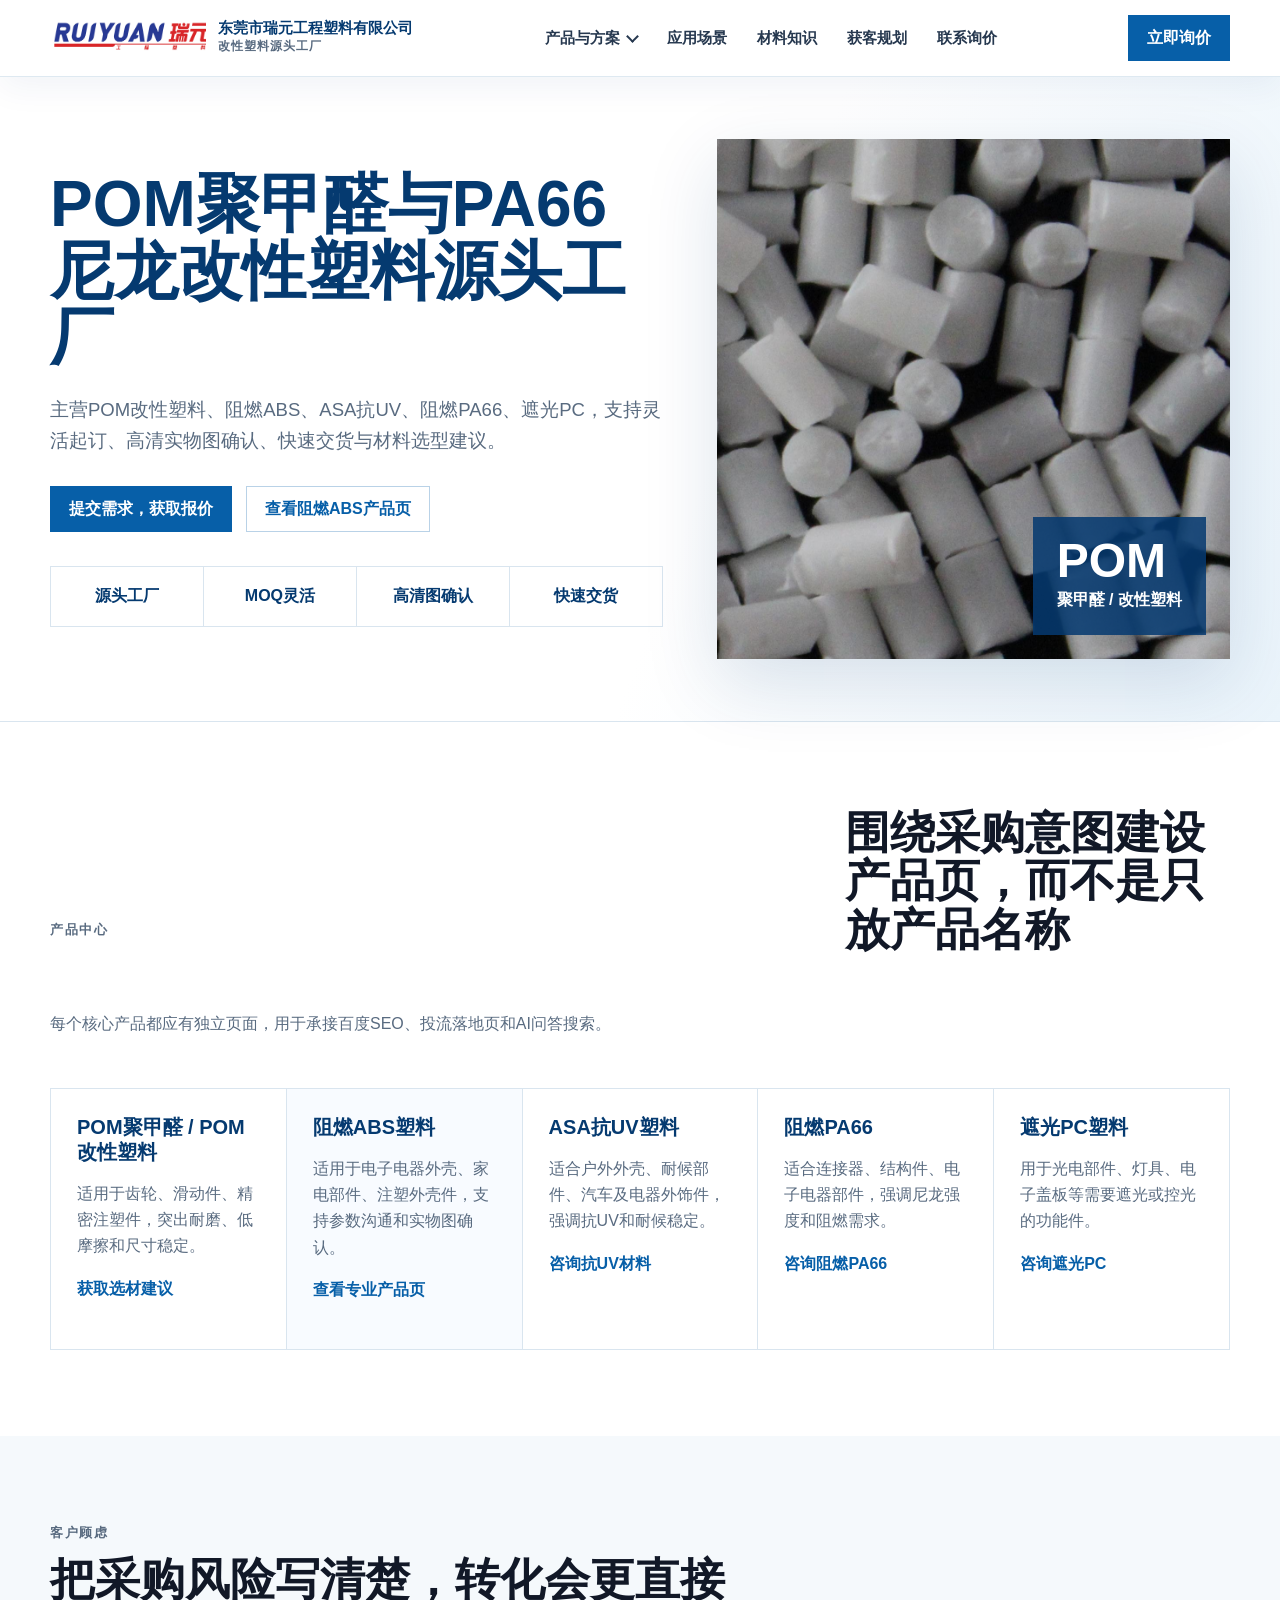
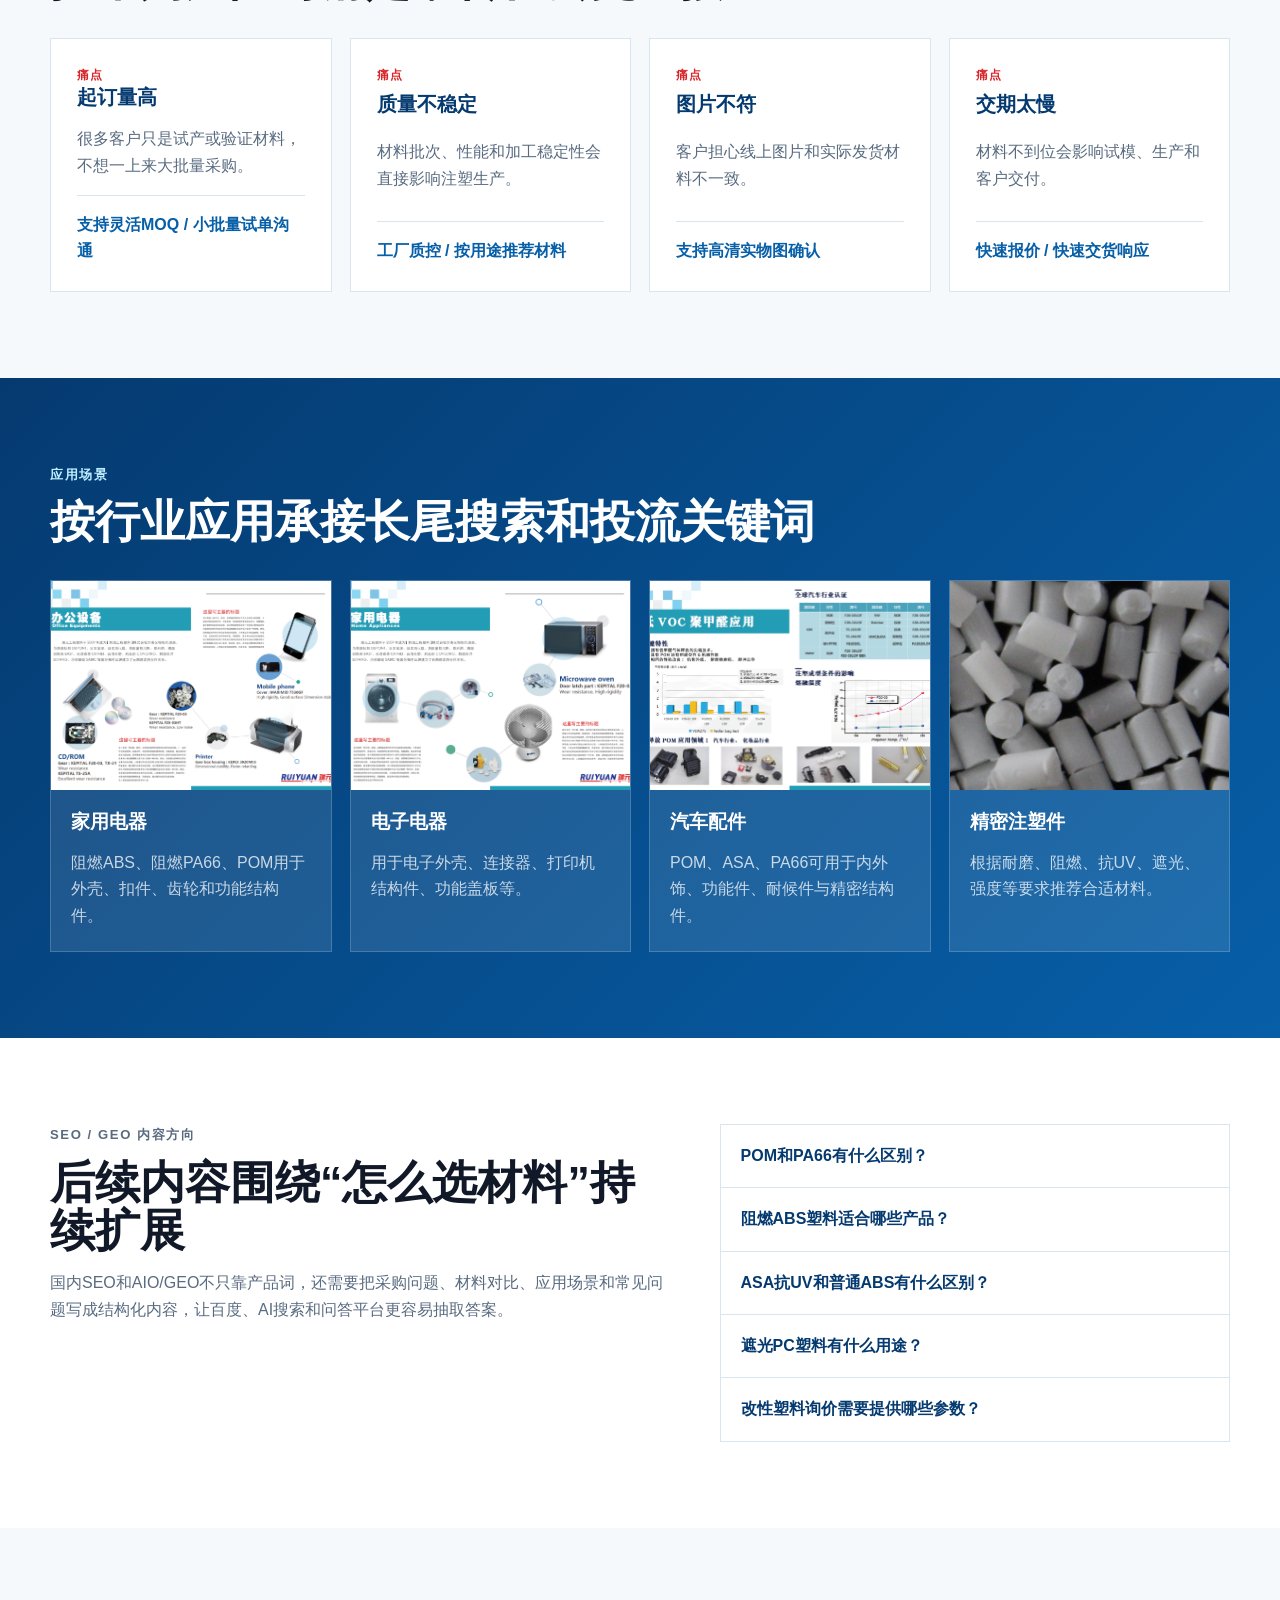
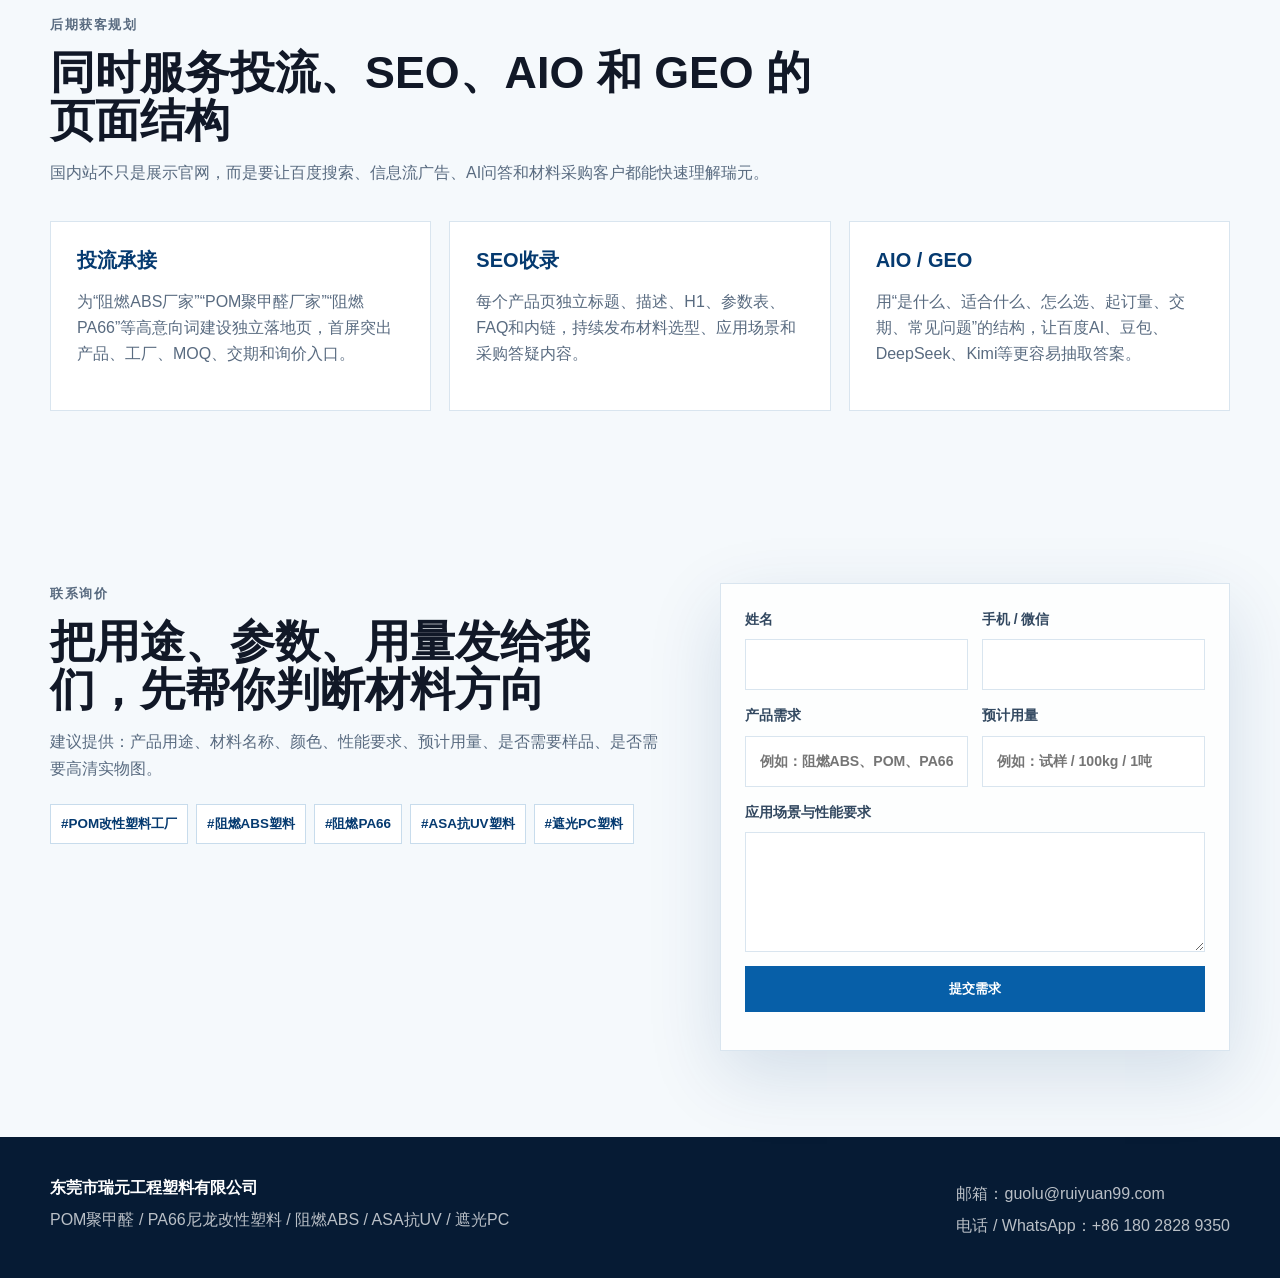
<file: index.html>
<!doctype html>
<html lang="zh-CN">
  <head>
    <meta charset="utf-8" />
    <meta name="viewport" content="width=device-width, initial-scale=1" />
    <title>POM聚甲醛与PA66尼龙改性塑料源头工厂_瑞元工程塑料</title>
    <meta
      name="description"
      content="东莞市瑞元工程塑料有限公司专注POM聚甲醛、POM改性塑料、阻燃ABS、ASA抗UV、阻燃PA66、遮光PC等改性塑料，支持灵活起订、高清实物图确认、快速交货与材料选型建议。"
    />
    <meta
      name="keywords"
      content="POM改性塑料工厂,POM聚甲醛厂家,阻燃ABS塑料,阻燃PA66,ASA抗UV塑料,遮光PC塑料,改性塑料源头工厂"
    />
    <link rel="canonical" href="https://www.ruiyuan99.com/" />
    <link rel="stylesheet" href="./styles.css" />
    <script type="application/ld+json">
      {
        "@context": "https://schema.org",
        "@type": "Organization",
        "name": "东莞市瑞元工程塑料有限公司",
        "alternateName": "RUIYUAN",
        "url": "https://www.ruiyuan99.com/",
        "email": "guolu@ruiyuan99.com",
        "telephone": "+86 18028289350",
        "description": "专注POM聚甲醛、PA66尼龙改性塑料、阻燃ABS、ASA抗UV、阻燃PA66、遮光PC等改性塑料的源头工厂。"
      }
    </script>
  </head>
  <body>
    <header class="site-header">
      <div class="shell header-inner">
        <a class="brand" href="./" aria-label="瑞元工程塑料首页">
          <img src="./assets/ruiyuan-logo.png" alt="RUIYUAN 瑞元工程塑料 Logo" />
          <span>
            <strong>东莞市瑞元工程塑料有限公司</strong>
            <small>改性塑料源头工厂</small>
          </span>
        </a>
        <nav class="nav mega-nav" aria-label="主导航">
          <div class="mega-item">
            <a class="nav-link mega-trigger" href="#products">产品与方案</a>
            <div class="mega-menu" aria-label="产品与方案超级菜单">
              <div class="mega-panel">
                <div class="mega-feature">
                  <span>RUIYUAN MATERIALS</span>
                  <h2>POM / PA66 改性塑料选型入口</h2>
                  <p>按材料、应用和采购需求快速进入对应页面，方便后续承接 SEO、百度推广和 AI 搜索推荐。</p>
                  <a href="#contact">获取选材建议</a>
                </div>
                <div class="mega-column">
                  <h3>核心产品</h3>
                  <a href="#products"><strong>POM耐磨塑料</strong><small>齿轮、滑动件、精密注塑件</small></a>
                  <a href="./products/flame-retardant-abs/"><strong>阻燃ABS塑料</strong><small>电子电器外壳、家电部件</small></a>
                  <a href="#products"><strong>阻燃PA66</strong><small>连接器、结构件、工业部件</small></a>
                </div>
                <div class="mega-column">
                  <h3>功能材料</h3>
                  <a href="#products"><strong>ASA抗UV塑料</strong><small>户外外壳、耐候件、外饰件</small></a>
                  <a href="#products"><strong>遮光PC塑料</strong><small>光电部件、灯具、功能盖板</small></a>
                  <a href="#products"><strong>POM聚甲醛</strong><small>低摩擦、尺寸稳定、耐磨应用</small></a>
                </div>
                <div class="mega-column">
                  <h3>应用与支持</h3>
                  <a href="#applications"><strong>电子电器材料方案</strong><small>阻燃、外观、加工稳定</small></a>
                  <a href="#solutions"><strong>采购顾虑解决</strong><small>MOQ、实物图、交期、样品</small></a>
                  <a href="#knowledge"><strong>材料知识库</strong><small>SEO / AIO / GEO 内容入口</small></a>
                </div>
              </div>
            </div>
          </div>
          <a class="nav-link" href="#applications">应用场景</a>
          <a class="nav-link" href="#knowledge">材料知识</a>
          <a class="nav-link" href="#growth">获客规划</a>
          <a class="nav-link" href="#contact">联系询价</a>
        </nav>
        <a class="nav-cta" href="#contact">立即询价</a>
      </div>
    </header>

    <main>
      <section class="home-hero">
        <div class="shell home-hero-grid">
          <div class="hero-copy">
            <h1>POM聚甲醛与PA66尼龙改性塑料源头工厂</h1>
            <p class="hero-lead">
              主营POM改性塑料、阻燃ABS、ASA抗UV、阻燃PA66、遮光PC，支持灵活起订、高清实物图确认、快速交货与材料选型建议。
            </p>
            <div class="hero-actions">
              <a class="button primary" href="#contact">提交需求，获取报价</a>
              <a class="button secondary" href="./products/flame-retardant-abs/">查看阻燃ABS产品页</a>
            </div>
            <div class="hero-points" aria-label="核心优势">
              <span>源头工厂</span>
              <span>MOQ灵活</span>
              <span>高清图确认</span>
              <span>快速交货</span>
            </div>
          </div>
          <figure class="hero-visual">
            <img src="./assets/pom-pellets-clean.jpg" alt="POM聚甲醛塑料颗粒实拍" />
            <figcaption>
              <strong>POM</strong>
              <span>聚甲醛 / 改性塑料</span>
            </figcaption>
          </figure>
        </div>
      </section>

      <section class="section" id="products">
        <div class="shell">
          <div class="section-head">
            <p class="section-kicker">产品中心</p>
            <h2>围绕采购意图建设产品页，而不是只放产品名称</h2>
            <p>每个核心产品都应有独立页面，用于承接百度SEO、投流落地页和AI问答搜索。</p>
          </div>
          <div class="product-grid">
            <article class="product-card">
              <h3>POM聚甲醛 / POM改性塑料</h3>
              <p>适用于齿轮、滑动件、精密注塑件，突出耐磨、低摩擦和尺寸稳定。</p>
              <a href="#contact">获取选材建议</a>
            </article>
            <article class="product-card featured">
              <h3>阻燃ABS塑料</h3>
              <p>适用于电子电器外壳、家电部件、注塑外壳件，支持参数沟通和实物图确认。</p>
              <a href="./products/flame-retardant-abs/">查看专业产品页</a>
            </article>
            <article class="product-card">
              <h3>ASA抗UV塑料</h3>
              <p>适合户外外壳、耐候部件、汽车及电器外饰件，强调抗UV和耐候稳定。</p>
              <a href="#contact">咨询抗UV材料</a>
            </article>
            <article class="product-card">
              <h3>阻燃PA66</h3>
              <p>适合连接器、结构件、电子电器部件，强调尼龙强度和阻燃需求。</p>
              <a href="#contact">咨询阻燃PA66</a>
            </article>
            <article class="product-card">
              <h3>遮光PC塑料</h3>
              <p>用于光电部件、灯具、电子盖板等需要遮光或控光的功能件。</p>
              <a href="#contact">咨询遮光PC</a>
            </article>
          </div>
        </div>
      </section>

      <section class="section pale" id="solutions">
        <div class="shell">
          <div class="section-head compact">
            <p class="section-kicker">客户顾虑</p>
            <h2>把采购风险写清楚，转化会更直接</h2>
          </div>
          <div class="concern-grid">
            <article>
              <span>痛点</span>
              <h3>起订量高</h3>
              <p>很多客户只是试产或验证材料，不想一上来大批量采购。</p>
              <strong>支持灵活MOQ / 小批量试单沟通</strong>
            </article>
            <article>
              <span>痛点</span>
              <h3>质量不稳定</h3>
              <p>材料批次、性能和加工稳定性会直接影响注塑生产。</p>
              <strong>工厂质控 / 按用途推荐材料</strong>
            </article>
            <article>
              <span>痛点</span>
              <h3>图片不符</h3>
              <p>客户担心线上图片和实际发货材料不一致。</p>
              <strong>支持高清实物图确认</strong>
            </article>
            <article>
              <span>痛点</span>
              <h3>交期太慢</h3>
              <p>材料不到位会影响试模、生产和客户交付。</p>
              <strong>快速报价 / 快速交货响应</strong>
            </article>
          </div>
        </div>
      </section>

      <section class="section blue" id="applications">
        <div class="shell">
          <div class="section-head compact light">
            <p class="section-kicker">应用场景</p>
            <h2>按行业应用承接长尾搜索和投流关键词</h2>
          </div>
          <div class="application-grid">
            <article>
              <img src="./assets/home-appliances.jpg" alt="家电改性塑料应用" />
              <h3>家用电器</h3>
              <p>阻燃ABS、阻燃PA66、POM用于外壳、扣件、齿轮和功能结构件。</p>
            </article>
            <article>
              <img src="./assets/office-equipment.jpg" alt="电子电器与办公设备塑料应用" />
              <h3>电子电器</h3>
              <p>用于电子外壳、连接器、打印机结构件、功能盖板等。</p>
            </article>
            <article>
              <img src="./assets/low-voc.jpg" alt="汽车配件改性塑料应用" />
              <h3>汽车配件</h3>
              <p>POM、ASA、PA66可用于内外饰、功能件、耐候件与精密结构件。</p>
            </article>
            <article>
              <img src="./assets/pom-pellets-clean.jpg" alt="塑料颗粒实拍" />
              <h3>精密注塑件</h3>
              <p>根据耐磨、阻燃、抗UV、遮光、强度等要求推荐合适材料。</p>
            </article>
          </div>
        </div>
      </section>

      <section class="section" id="knowledge">
        <div class="shell knowledge-layout">
          <div>
            <p class="section-kicker">SEO / GEO 内容方向</p>
            <h2>后续内容围绕“怎么选材料”持续扩展</h2>
            <p>
              国内SEO和AIO/GEO不只靠产品词，还需要把采购问题、材料对比、应用场景和常见问题写成结构化内容，让百度、AI搜索和问答平台更容易抽取答案。
            </p>
          </div>
          <div class="knowledge-list">
            <a href="#contact">POM和PA66有什么区别？</a>
            <a href="./products/flame-retardant-abs/">阻燃ABS塑料适合哪些产品？</a>
            <a href="#contact">ASA抗UV和普通ABS有什么区别？</a>
            <a href="#contact">遮光PC塑料有什么用途？</a>
            <a href="#contact">改性塑料询价需要提供哪些参数？</a>
          </div>
        </div>
      </section>

      <section class="section pale" id="growth">
        <div class="shell">
          <div class="section-head compact">
            <p class="section-kicker">后期获客规划</p>
            <h2>同时服务投流、SEO、AIO 和 GEO 的页面结构</h2>
            <p>国内站不只是展示官网，而是要让百度搜索、信息流广告、AI问答和材料采购客户都能快速理解瑞元。</p>
          </div>
          <div class="growth-grid">
            <article>
              <h3>投流承接</h3>
              <p>为“阻燃ABS厂家”“POM聚甲醛厂家”“阻燃PA66”等高意向词建设独立落地页，首屏突出产品、工厂、MOQ、交期和询价入口。</p>
            </article>
            <article>
              <h3>SEO收录</h3>
              <p>每个产品页独立标题、描述、H1、参数表、FAQ和内链，持续发布材料选型、应用场景和采购答疑内容。</p>
            </article>
            <article>
              <h3>AIO / GEO</h3>
              <p>用“是什么、适合什么、怎么选、起订量、交期、常见问题”的结构，让百度AI、豆包、DeepSeek、Kimi等更容易抽取答案。</p>
            </article>
          </div>
        </div>
      </section>

      <section class="section contact-section" id="contact">
        <div class="shell contact-grid">
          <div>
            <p class="section-kicker">联系询价</p>
            <h2>把用途、参数、用量发给我们，先帮你判断材料方向</h2>
            <p>建议提供：产品用途、材料名称、颜色、性能要求、预计用量、是否需要样品、是否需要高清实物图。</p>
            <div class="contact-tags">
              <span>#POM改性塑料工厂</span>
              <span>#阻燃ABS塑料</span>
              <span>#阻燃PA66</span>
              <span>#ASA抗UV塑料</span>
              <span>#遮光PC塑料</span>
            </div>
          </div>
          <form class="inquiry-form" id="inquiryForm">
            <label>姓名<input name="name" required /></label>
            <label>手机 / 微信<input name="phone" required /></label>
            <label>产品需求<input name="product" placeholder="例如：阻燃ABS、POM、PA66..." required /></label>
            <label>预计用量<input name="quantity" placeholder="例如：试样 / 100kg / 1吨" /></label>
            <label class="full">应用场景与性能要求<textarea name="message" required></textarea></label>
            <button type="submit">提交需求</button>
            <p class="form-message" id="formMessage" aria-live="polite"></p>
          </form>
        </div>
      </section>
    </main>

    <footer class="footer">
      <div class="shell footer-inner">
        <div>
          <strong>东莞市瑞元工程塑料有限公司</strong>
          <p>POM聚甲醛 / PA66尼龙改性塑料 / 阻燃ABS / ASA抗UV / 遮光PC</p>
        </div>
        <div>
          <p>邮箱：guolu@ruiyuan99.com</p>
          <p>电话 / WhatsApp：+86 180 2828 9350</p>
        </div>
      </div>
    </footer>

    <script src="./script.js"></script>
  </body>
</html>
</file>
<file: styles.css>
:root {
  --blue-900: #053a70;
  --blue-700: #075fa8;
  --blue-100: #eaf4fb;
  --red: #d9252a;
  --ink: #111827;
  --muted: #596b80;
  --line: #d9e5ef;
  --pale: #f5f9fc;
  --white: #ffffff;
  --shadow: 0 24px 70px rgba(5, 58, 112, 0.14);
}

* { box-sizing: border-box; }
html { scroll-behavior: smooth; }
body {
  margin: 0;
  background: var(--white);
  color: var(--ink);
  font-family: Arial, "Microsoft YaHei", "PingFang SC", sans-serif;
  line-height: 1.65;
}
a { color: inherit; text-decoration: none; }
img { display: block; max-width: 100%; }
.shell { width: min(1180px, calc(100% - 40px)); margin: 0 auto; }

.site-header {
  position: sticky;
  top: 0;
  z-index: 40;
  border-bottom: 1px solid rgba(217, 229, 239, .85);
  background: rgba(255,255,255,.93);
  backdrop-filter: blur(16px);
  box-shadow: 0 10px 34px rgba(5, 58, 112, .06);
}
.header-inner { position: relative; display: flex; min-height: 76px; align-items: center; justify-content: space-between; gap: 22px; }
.brand { display: inline-flex; align-items: center; gap: 12px; color: var(--blue-700); font-weight: 900; }
.brand img { width: 156px; height: auto; object-fit: contain; }
.brand-mark { display: grid; width: 44px; height: 44px; place-items: center; background: var(--blue-700); color: #fff; font-size: 1.25rem; }
.brand strong { display: block; color: var(--blue-900); font-size: .92rem; line-height: 1.15; }
.brand small { display: block; color: var(--muted); font-size: .76rem; font-weight: 800; letter-spacing: .08em; }
.nav { display: flex; align-items: center; justify-content: center; gap: 4px; color: #26384f; font-size: .94rem; font-weight: 900; }
.nav-link {
  position: relative;
  display: inline-flex;
  min-height: 42px;
  align-items: center;
  padding: 10px 13px;
  border-radius: 8px;
  line-height: 1;
  transition: color .2s ease, background .2s ease;
}
.nav-link:hover,
.mega-item:hover .mega-trigger,
.mega-item:focus-within .mega-trigger {
  background: rgba(7, 95, 168, .08);
  color: var(--blue-700);
}
.mega-item { position: static; }
.mega-trigger { gap: 8px; }
.mega-trigger::after {
  content: "";
  width: 7px;
  height: 7px;
  border-right: 2px solid currentColor;
  border-bottom: 2px solid currentColor;
  transform: translateY(-2px) rotate(45deg);
}
.mega-menu {
  position: absolute;
  top: calc(100% + 10px);
  left: 50%;
  width: min(1080px, calc(100vw - 44px));
  opacity: 0;
  visibility: hidden;
  pointer-events: none;
  transform: translate(-50%, 12px);
  transition: opacity .22s ease, transform .22s ease, visibility .22s ease;
}
.mega-menu::before {
  content: "";
  position: absolute;
  left: 0;
  right: 0;
  top: -14px;
  height: 14px;
}
.mega-item:hover .mega-menu,
.mega-item:focus-within .mega-menu {
  opacity: 1;
  visibility: visible;
  pointer-events: auto;
  transform: translate(-50%, 0);
}
.mega-panel {
  display: grid;
  grid-template-columns: 1.18fr repeat(3, 1fr);
  gap: 8px;
  overflow: hidden;
  border: 1px solid rgba(255, 255, 255, .72);
  border-radius: 8px;
  background:
    linear-gradient(135deg, rgba(255,255,255,.91), rgba(237,246,255,.78)),
    rgba(255,255,255,.78);
  box-shadow: 0 28px 80px rgba(5, 58, 112, .19);
  backdrop-filter: blur(24px) saturate(140%);
  padding: 10px;
}
.mega-feature {
  display: grid;
  align-content: start;
  gap: 12px;
  min-height: 292px;
  border-radius: 8px;
  background:
    linear-gradient(135deg, rgba(5,58,112,.96), rgba(7,95,168,.9)),
    var(--blue-900);
  color: #fff;
  padding: 24px;
}
.mega-feature span {
  color: #bdeeff;
  font-size: .74rem;
  font-weight: 900;
  letter-spacing: .12em;
}
.mega-feature h2 {
  margin: 0;
  font-size: 1.35rem;
  line-height: 1.24;
}
.mega-feature p {
  margin: 0;
  color: rgba(255,255,255,.78);
  font-size: .92rem;
}
.mega-feature a {
  align-self: end;
  justify-self: start;
  border: 1px solid rgba(255,255,255,.32);
  background: rgba(255,255,255,.12);
  padding: 11px 14px;
  color: #fff;
  font-size: .86rem;
  font-weight: 900;
}
.mega-column {
  display: grid;
  align-content: start;
  gap: 8px;
  padding: 16px 10px;
}
.mega-column h3 {
  margin: 0 10px 4px;
  color: var(--blue-900);
  font-size: .88rem;
}
.mega-column a {
  display: grid;
  gap: 3px;
  min-height: 66px;
  border: 1px solid transparent;
  border-radius: 8px;
  padding: 12px 10px;
  transition: border-color .2s ease, background .2s ease, transform .2s ease;
}
.mega-column a:hover {
  border-color: rgba(7,95,168,.16);
  background: rgba(255,255,255,.74);
  transform: translateY(-1px);
}
.mega-column strong { color: var(--blue-900); font-size: .94rem; }
.mega-column small { color: var(--muted); font-size: .79rem; font-weight: 700; line-height: 1.45; }
.nav-cta, .button, .inquiry-form button {
  display: inline-flex;
  min-height: 46px;
  align-items: center;
  justify-content: center;
  border: 1px solid transparent;
  padding: 12px 18px;
  background: var(--blue-700);
  color: #fff;
  cursor: pointer;
  font-weight: 900;
  line-height: 1;
}
.button.secondary { background: #fff; color: var(--blue-700); border-color: rgba(7,95,168,.28); }
.nav-cta:hover, .button.primary:hover, .inquiry-form button:hover { background: var(--blue-900); }

.home-hero, .product-hero {
  border-bottom: 1px solid var(--line);
  background: linear-gradient(110deg, #fff 0%, #fff 56%, var(--blue-100) 100%);
}
.home-hero-grid, .product-hero-grid {
  display: grid;
  grid-template-columns: minmax(0, .86fr) minmax(420px, .72fr);
  gap: 54px;
  align-items: center;
  min-height: 640px;
  padding: 62px 0;
}
h1, h2, h3, p { letter-spacing: 0; }
h1 { margin: 0; color: var(--blue-900); font-size: clamp(2.7rem, 5vw, 5.2rem); line-height: 1.04; }
h2 { margin: 0; font-size: clamp(2rem, 3.5vw, 3.7rem); line-height: 1.08; }
h3 { margin: 0; line-height: 1.25; }
.hero-lead, .product-lead { margin: 24px 0 0; color: var(--muted); font-size: 1.16rem; }
.hero-actions { display: flex; flex-wrap: wrap; gap: 14px; margin-top: 30px; }
.hero-points { display: grid; grid-template-columns: repeat(4, 1fr); gap: 1px; margin-top: 34px; border: 1px solid var(--line); background: var(--line); }
.hero-points span { background: #fff; padding: 16px; color: var(--blue-900); font-weight: 900; text-align: center; }
.hero-visual { position: relative; overflow: hidden; margin: 0; box-shadow: var(--shadow); }
.hero-visual img { width: 100%; height: 520px; object-fit: cover; }
.hero-visual figcaption { position: absolute; right: 24px; bottom: 24px; display: grid; gap: 4px; background: rgba(5,58,112,.86); color: #fff; padding: 22px 24px; }
.hero-visual strong { font-size: 3rem; line-height: .9; }
.hero-visual span { font-weight: 900; }

.section { padding: 86px 0; }
.pale { background: var(--pale); }
.blue { background: linear-gradient(135deg, var(--blue-900), var(--blue-700)); color: #fff; }
.section-head { display: grid; grid-template-columns: minmax(0,.82fr) minmax(300px,.42fr); gap: 42px; align-items: end; margin-bottom: 34px; }
.section-head.compact { display: block; max-width: 780px; }
.section-head p, .main-copy p, .knowledge-layout p, .contact-grid p { color: var(--muted); }
.light p, .blue .section-kicker { color: #bdeeff; }
.section-kicker { margin: 0 0 12px; color: var(--blue-700); font-size: .82rem; font-weight: 900; letter-spacing: .12em; text-transform: uppercase; }

.product-grid { display: grid; grid-template-columns: repeat(5, 1fr); gap: 1px; border: 1px solid var(--line); background: var(--line); }
.product-card { display: grid; min-height: 260px; align-content: start; background: #fff; padding: 26px; }
.product-card.featured { background: #f8fbff; }
.product-card h3 { color: var(--blue-900); font-size: 1.25rem; }
.product-card p { color: var(--muted); }
.product-card a { margin-top: auto; color: var(--blue-700); font-weight: 900; }

.concern-grid { display: grid; grid-template-columns: repeat(4, 1fr); gap: 18px; }
.concern-grid article, .grade-grid article, .faq-grid article {
  display: grid;
  border: 1px solid var(--line);
  background: #fff;
  padding: 26px;
}
.concern-grid span { color: var(--red); font-size: .78rem; font-weight: 900; letter-spacing: .12em; }
.concern-grid h3, .grade-grid h3, .faq-grid h3 { color: var(--blue-900); font-size: 1.25rem; }
.concern-grid p, .grade-grid p, .faq-grid p { color: var(--muted); }
.concern-grid strong { margin-top: auto; border-top: 1px solid var(--line); padding-top: 16px; color: var(--blue-700); }

.application-grid { display: grid; grid-template-columns: repeat(4, 1fr); gap: 18px; }
.application-grid article { overflow: hidden; background: rgba(255,255,255,.1); border: 1px solid rgba(255,255,255,.18); }
.application-grid img { width: 100%; aspect-ratio: 4 / 3; object-fit: cover; }
.application-grid h3, .application-grid p { margin-left: 20px; margin-right: 20px; }
.application-grid h3 { margin-top: 20px; }
.application-grid p { margin-bottom: 22px; color: rgba(255,255,255,.76); }

.knowledge-layout, .contact-grid, .product-layout {
  display: grid;
  grid-template-columns: minmax(0,.75fr) minmax(360px,.62fr);
  gap: 52px;
  align-items: start;
}
.knowledge-list { display: grid; border: 1px solid var(--line); }
.knowledge-list a { border-top: 1px solid var(--line); padding: 18px 20px; color: var(--blue-900); font-weight: 900; }
.knowledge-list a:first-child { border-top: 0; }
.knowledge-list a:hover { color: var(--blue-700); }
.growth-grid { display: grid; grid-template-columns: repeat(3, 1fr); gap: 18px; }
.growth-grid article { border: 1px solid var(--line); background: #fff; padding: 26px; }
.growth-grid h3 { color: var(--blue-900); font-size: 1.25rem; }
.growth-grid p { color: var(--muted); }
.contact-section { background: var(--pale); }
.contact-tags, .info-tags { display: flex; flex-wrap: wrap; gap: 8px; margin-top: 22px; }
.contact-tags span, .info-tags span { border: 1px solid rgba(7,95,168,.22); background: #fff; padding: 8px 10px; color: var(--blue-900); font-size: .84rem; font-weight: 900; }
.inquiry-form { display: grid; grid-template-columns: repeat(2, 1fr); gap: 14px; border: 1px solid var(--line); background: rgba(255,255,255,.85); padding: 24px; box-shadow: var(--shadow); }
.inquiry-form label { display: grid; gap: 8px; color: #324860; font-size: .88rem; font-weight: 900; }
.inquiry-form .full, .inquiry-form button, .form-message { grid-column: 1 / -1; }
.inquiry-form input, .inquiry-form textarea { width: 100%; border: 1px solid var(--line); padding: 13px 14px; color: var(--ink); font: inherit; }
.inquiry-form textarea { min-height: 120px; resize: vertical; }
.form-message { margin: 0; color: var(--blue-700); font-weight: 900; }

.breadcrumb { display: flex; flex-wrap: wrap; gap: 9px; margin-bottom: 26px; color: var(--muted); font-size: .86rem; font-weight: 800; }
.breadcrumb a { color: var(--blue-700); }
.summary-panel, .side-cta { border: 1px solid var(--line); background: rgba(255,255,255,.85); box-shadow: var(--shadow); padding: 26px; }
.summary-panel h2, .side-cta h3 { color: var(--blue-900); font-size: 1.25rem; }
.summary-panel dl { display: grid; gap: 1px; margin: 0; border: 1px solid var(--line); background: var(--line); }
.summary-panel dl div { display: grid; grid-template-columns: .68fr 1fr; background: #fff; }
.summary-panel dt, .summary-panel dd { margin: 0; padding: 13px; }
.summary-panel dt { color: var(--muted); font-weight: 900; }
.summary-panel dd { color: var(--blue-900); font-weight: 900; }
.tabbar { position: sticky; top: 76px; z-index: 25; border-bottom: 1px solid var(--line); background: rgba(255,255,255,.94); backdrop-filter: blur(12px); }
.tabbar-inner { display: flex; min-height: 58px; align-items: center; justify-content: center; gap: 28px; overflow-x: auto; white-space: nowrap; color: #2d4158; font-size: .92rem; font-weight: 900; }
.tabbar a:hover { color: var(--blue-700); }
.side-cta { position: sticky; top: 150px; }
.data-table { border: 1px solid var(--line); }
.data-row { display: grid; grid-template-columns: .7fr 1fr 1fr; border-top: 1px solid var(--line); }
.data-row:first-child { border-top: 0; }
.data-row > * { margin: 0; border-left: 1px solid var(--line); padding: 18px 20px; }
.data-row > *:first-child { border-left: 0; }
.data-row.head { background: var(--blue-900); color: #fff; font-weight: 900; }
.data-row strong { color: var(--blue-900); }
.data-row p { color: var(--muted); }
.grade-grid { display: grid; grid-template-columns: repeat(3, 1fr); gap: 18px; }
.grade-grid ul { margin: 16px 0 0; padding-left: 18px; color: #2d4158; }
.faq-grid { display: grid; grid-template-columns: repeat(4, 1fr); gap: 18px; }

.footer { background: #061b34; color: #fff; padding: 38px 0; }
.footer-inner { display: flex; justify-content: space-between; gap: 30px; }
.footer p { margin: 6px 0 0; color: rgba(255,255,255,.72); }

@media (max-width: 980px) {
  .nav { display: none; }
  .home-hero-grid, .product-hero-grid, .section-head, .knowledge-layout, .contact-grid, .product-layout { grid-template-columns: 1fr; }
  .home-hero-grid, .product-hero-grid { min-height: auto; }
  .product-grid { grid-template-columns: repeat(2, 1fr); }
  .concern-grid, .application-grid, .faq-grid, .growth-grid { grid-template-columns: repeat(2, 1fr); }
  .data-row { grid-template-columns: 1fr; }
  .data-row > * { border-left: 0; border-top: 1px solid var(--line); }
  .grade-grid { grid-template-columns: 1fr; }
}
@media (max-width: 640px) {
  .shell { width: min(100% - 28px, 1180px); }
  .nav-cta { display: none; }
  h1 { font-size: 2.65rem; }
  h2 { font-size: 2.1rem; }
  .section { padding: 62px 0; }
  .home-hero-grid, .product-hero-grid { gap: 30px; padding: 42px 0; }
  .hero-visual img { height: 340px; }
  .hero-points, .product-grid, .concern-grid, .application-grid, .inquiry-form, .faq-grid, .growth-grid { grid-template-columns: 1fr; }
  .brand img { width: 126px; }
  .brand span { display: none; }
  .tabbar { top: 76px; }
  .tabbar-inner { justify-content: flex-start; }
  .footer-inner { display: grid; }
}
</file>
